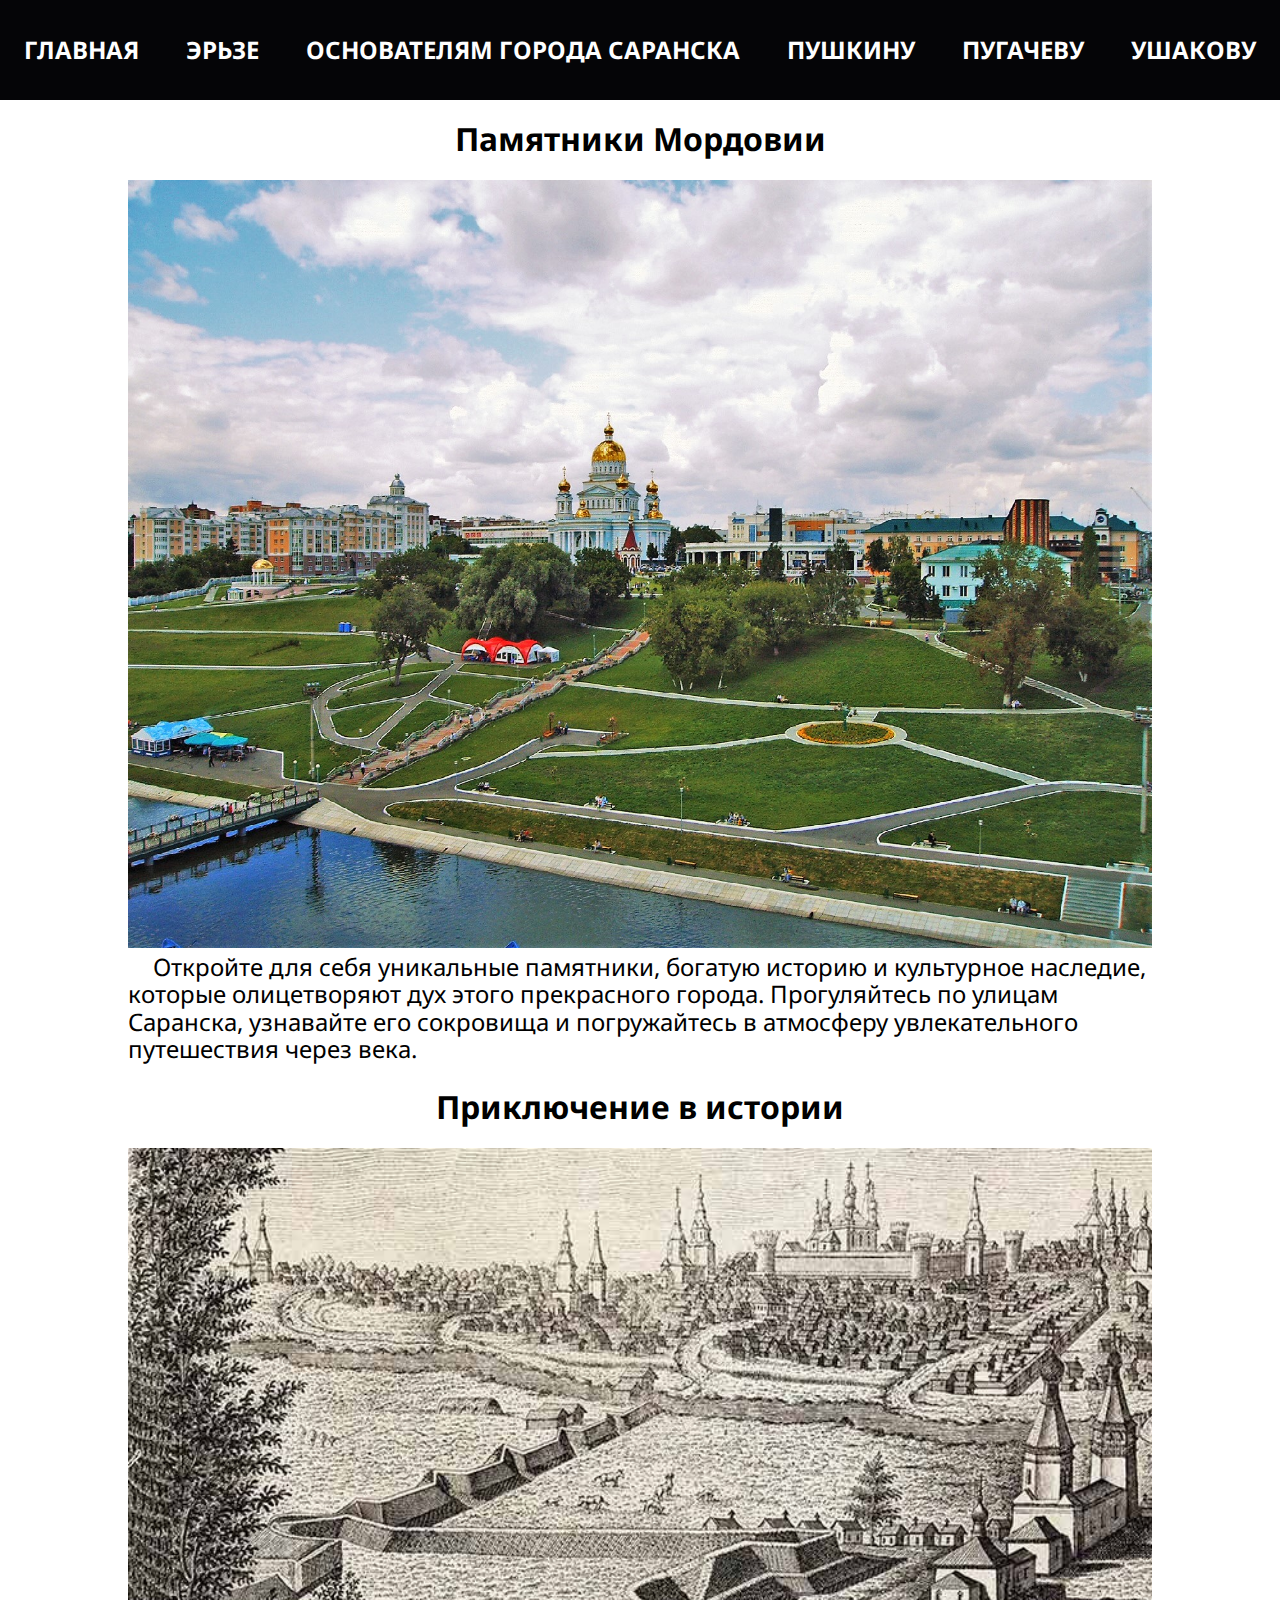
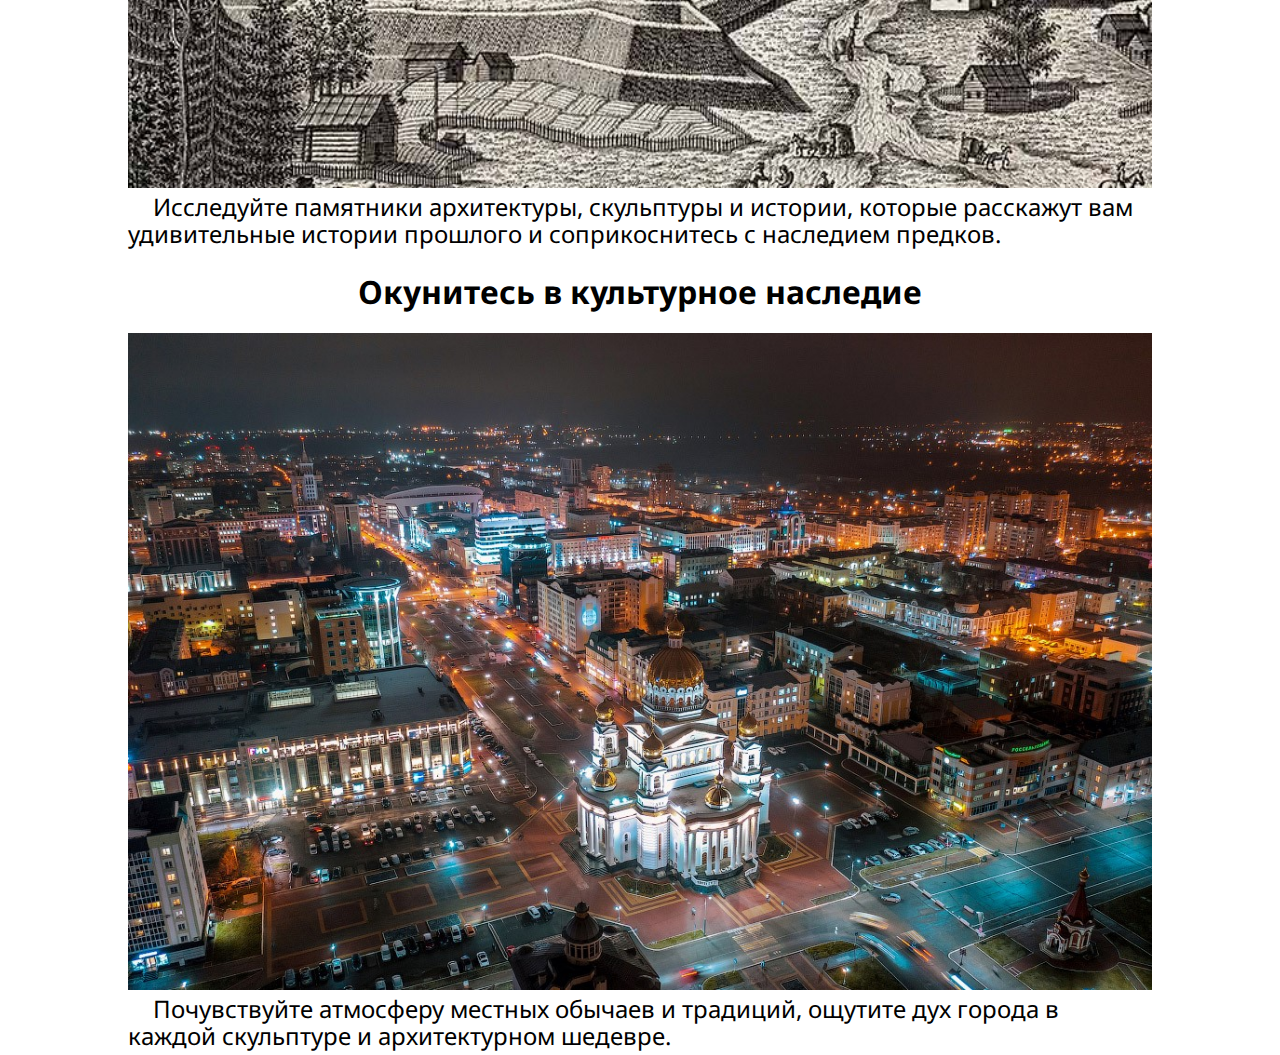
<file: index.html>
<!DOCTYPE html>
<html lang="en">
<head>
    <meta charset="UTF-8">
    <meta name="viewport" content="width=device-width, initial-scale=1.0">
    <link rel="stylesheet" href="./styles/styles.css">
    <link rel="stylesheet" href="./styles/normalize.css">
    <title>Document</title>
</head>
<body>
    <header>
        <nav>
            <a href="index.html">главная</a>
            <a href="./html/erse.html">Эрьзе</a>
            <a href="./html/osnovateli.html">основателям города Саранска</a>
            <a href="./html/pushkin.html">Пушкину</a>
            <a href="./html/pygachovu.html">Пугачеву</a>
            <a href="./html/ushakov.html">Ушакову</a>
        </nav>
    </header>
    <main class = "main">
        <h1>Памятники Мордовии</h1>
        <img src="./html/img/Saransk_from_Ferris_wheel.jpg" alt="Ferris_wheel" class="images">
        <p>Откройте для себя уникальные памятники, богатую историю и культурное наследие, которые олицетворяют дух этого прекрасного города. Прогуляйтесь по улицам Саранска, узнавайте его сокровища и погружайтесь в атмосферу увлекательного путешествия через века.</p>
        <h1>Приключение в истории</h1>
        <img src="./html/img/old_Saransk.jpg" alt="old_Saransk" class="images">
        <p>Исследуйте памятники архитектуры, скульптуры и истории, которые расскажут вам удивительные истории прошлого и соприкоснитесь с наследием предков.</p>
        <h1>Окунитесь в культурное наследие</h1>
        <img src="./html/img/02_saransk.jpg" alt="02_saransk" class="images">
        <p>Почувствуйте атмосферу местных обычаев и традиций, ощутите дух города в каждой скульптуре и архитектурном шедевре.
        </p>
    </main>
</body>
</html>
</file>
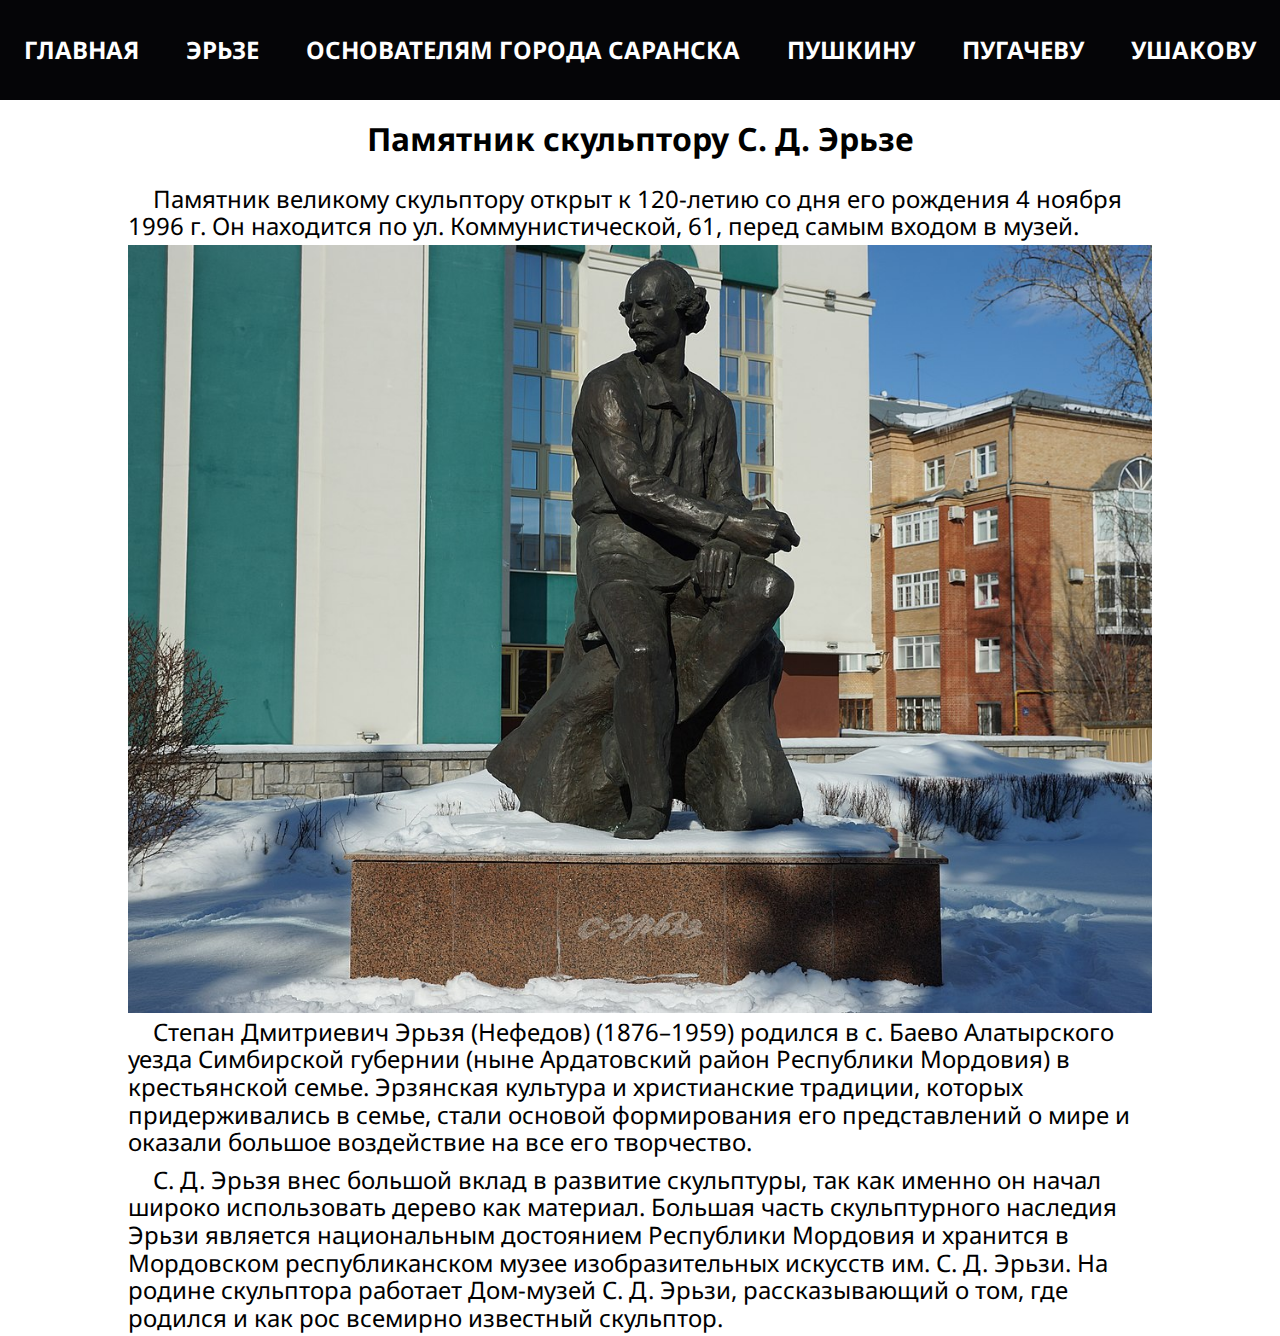
<file: html/erse.html>
<!DOCTYPE html>
<html lang="en">
<head>
    <meta charset="UTF-8">
    <meta name="viewport" content="width=device-width, initial-scale=1.0">
    <link rel="stylesheet" href="../styles/styles.css">
    <link rel="stylesheet" href="../styles/normalize.css">
    <title>Document</title>
</head>
<body>
    <header>
        <nav>
            <a href="../index.html">главная</a>
            <a href="../html/erse.html">Эрьзе</a>
            <a href="../html/osnovateli.html">основателям города Саранска</a>
            <a href="../html/pushkin.html">Пушкину</a>
            <a href="../html/pygachovu.html">Пугачеву</a>
            <a href="../html/ushakov.html">Ушакову</a>
        </nav>
    </header>
    <main  class="main">
        <h1>Памятник скульптору С. Д. Эрьзе</h1>
        <p>Памятник великому скульптору открыт к 120-летию со дня его рождения 4 ноября 1996 г. Он находится по ул. Коммунистической, 61, перед самым входом в музей.</p>
        <img class = "images" src="../html/img/Эрьзе.jpg" alt="Эрьзе">
        <p>Степан Дмитриевич Эрьзя (Нефедов) (1876–1959) родился в с. Баево Алатырского уезда Симбирской губернии (ныне Ардатовский район Республики Мордовия) в крестьянской семье. Эрзянская культура и христианские традиции, которых придерживались в семье, стали основой формирования его представлений о мире и оказали большое воздействие на все его творчество.</p>
        <p>С. Д. Эрьзя внес большой вклад в развитие скульптуры, так как именно он начал широко использовать дерево как материал.  Большая часть скульптурного наследия Эрьзи является национальным достоянием Республики Мордовия и хранится    в Мордовском республиканском музее изобразительных искусств     им.  С. Д. Эрьзи. На родине скульптора работает Дом-музей С. Д. Эрьзи, рассказывающий о том, где родился и как рос всемирно известный скульптор.</p>
    </main>
</body>
</html>
</file>
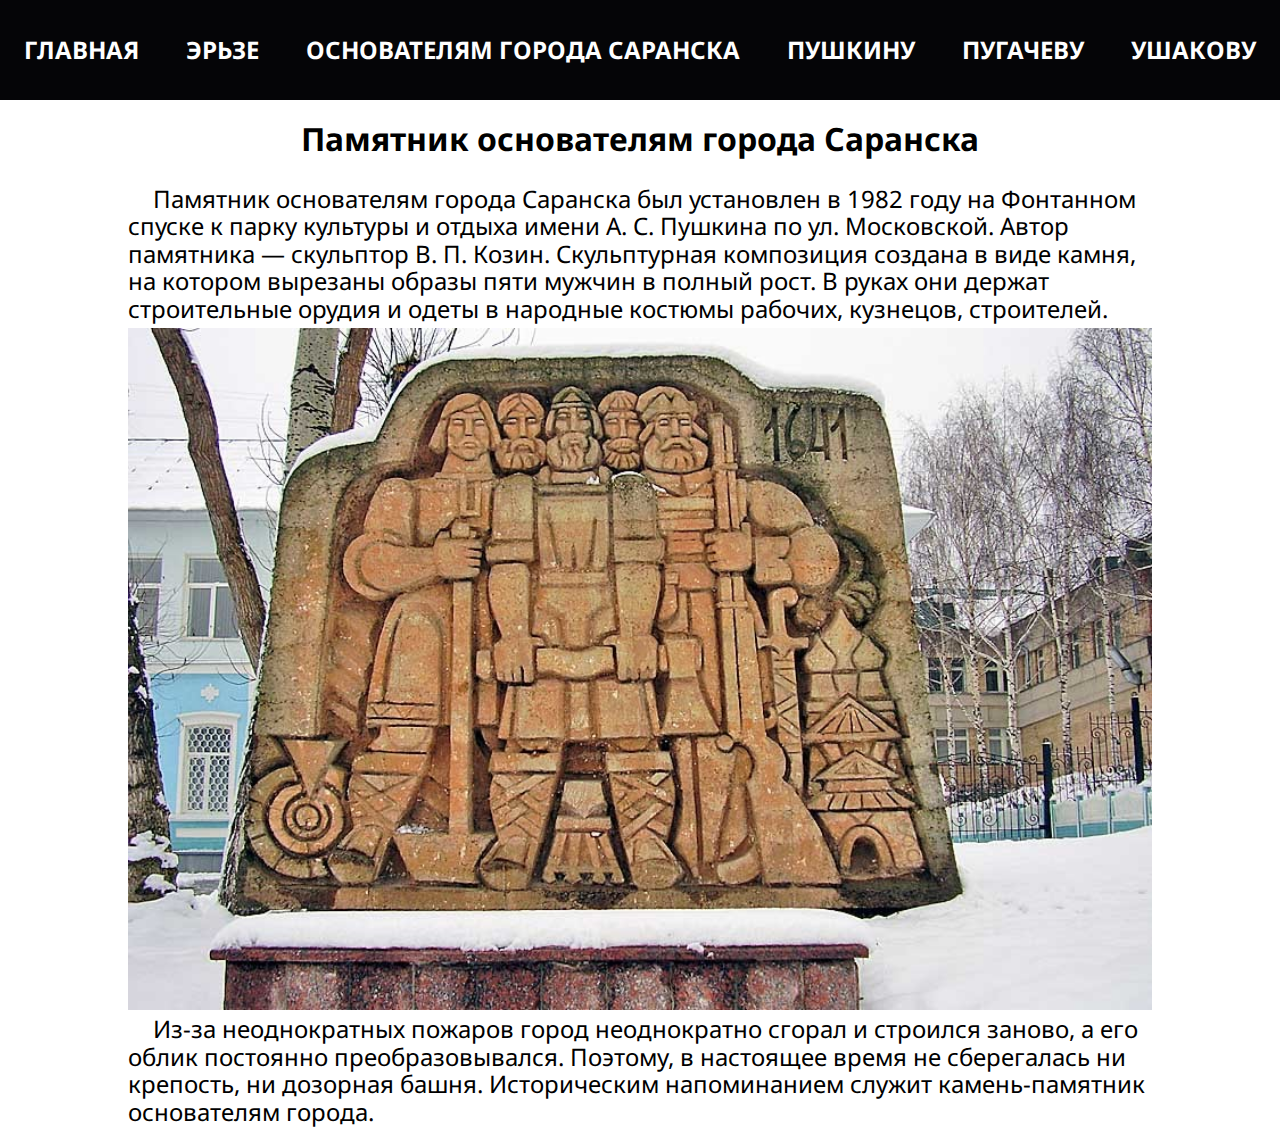
<file: html/osnovateli.html>
<!DOCTYPE html>
<html lang="en">
<head>
    <meta charset="UTF-8">
    <meta name="viewport" content="width=device-width, initial-scale=1.0">
    <link rel="stylesheet" href="../styles/styles.css">
    <link rel="stylesheet" href="../styles/normalize.css">
    <title>Document</title>
</head>
<body>
    <header>
        <nav>
            <a href="../index.html">главная</a>
            <a href="../html/erse.html">Эрьзе</a>
            <a href="../html/osnovateli.html">основателям города Саранска</a>
            <a href="../html/pushkin.html">Пушкину</a>
            <a href="../html/pygachovu.html">Пугачеву</a>
            <a href="../html/ushakov.html">Ушакову</a>
        </nav>
    </header>
    <main class="main">
        <h1>Памятник основателям города Саранска</h1>
        <p>Памятник основателям города Саранска был установлен в 1982 году на Фонтанном спуске к парку культуры и отдыха имени А. С. Пушкина по ул. Московской.
         Автор памятника — скульптор В. П. Козин. Скульптурная композиция создана в виде камня, на котором вырезаны образы пяти мужчин в полный рост. В руках они держат строительные орудия и одеты в народные костюмы рабочих, кузнецов, строителей.</p>
        <img  class="images" src="../html/img/основатели Мордовии.jpg" alt="основатели Мордовии">
        <p>Из-за неоднократных пожаров город неоднократно сгорал и строился заново, а его облик постоянно преобразовывался. Поэтому, в настоящее время не сберегалась ни крепость, ни дозорная башня. Историческим напоминанием служит камень-памятник основателям города.</p>
    </main>
</body>
</html>
</file>
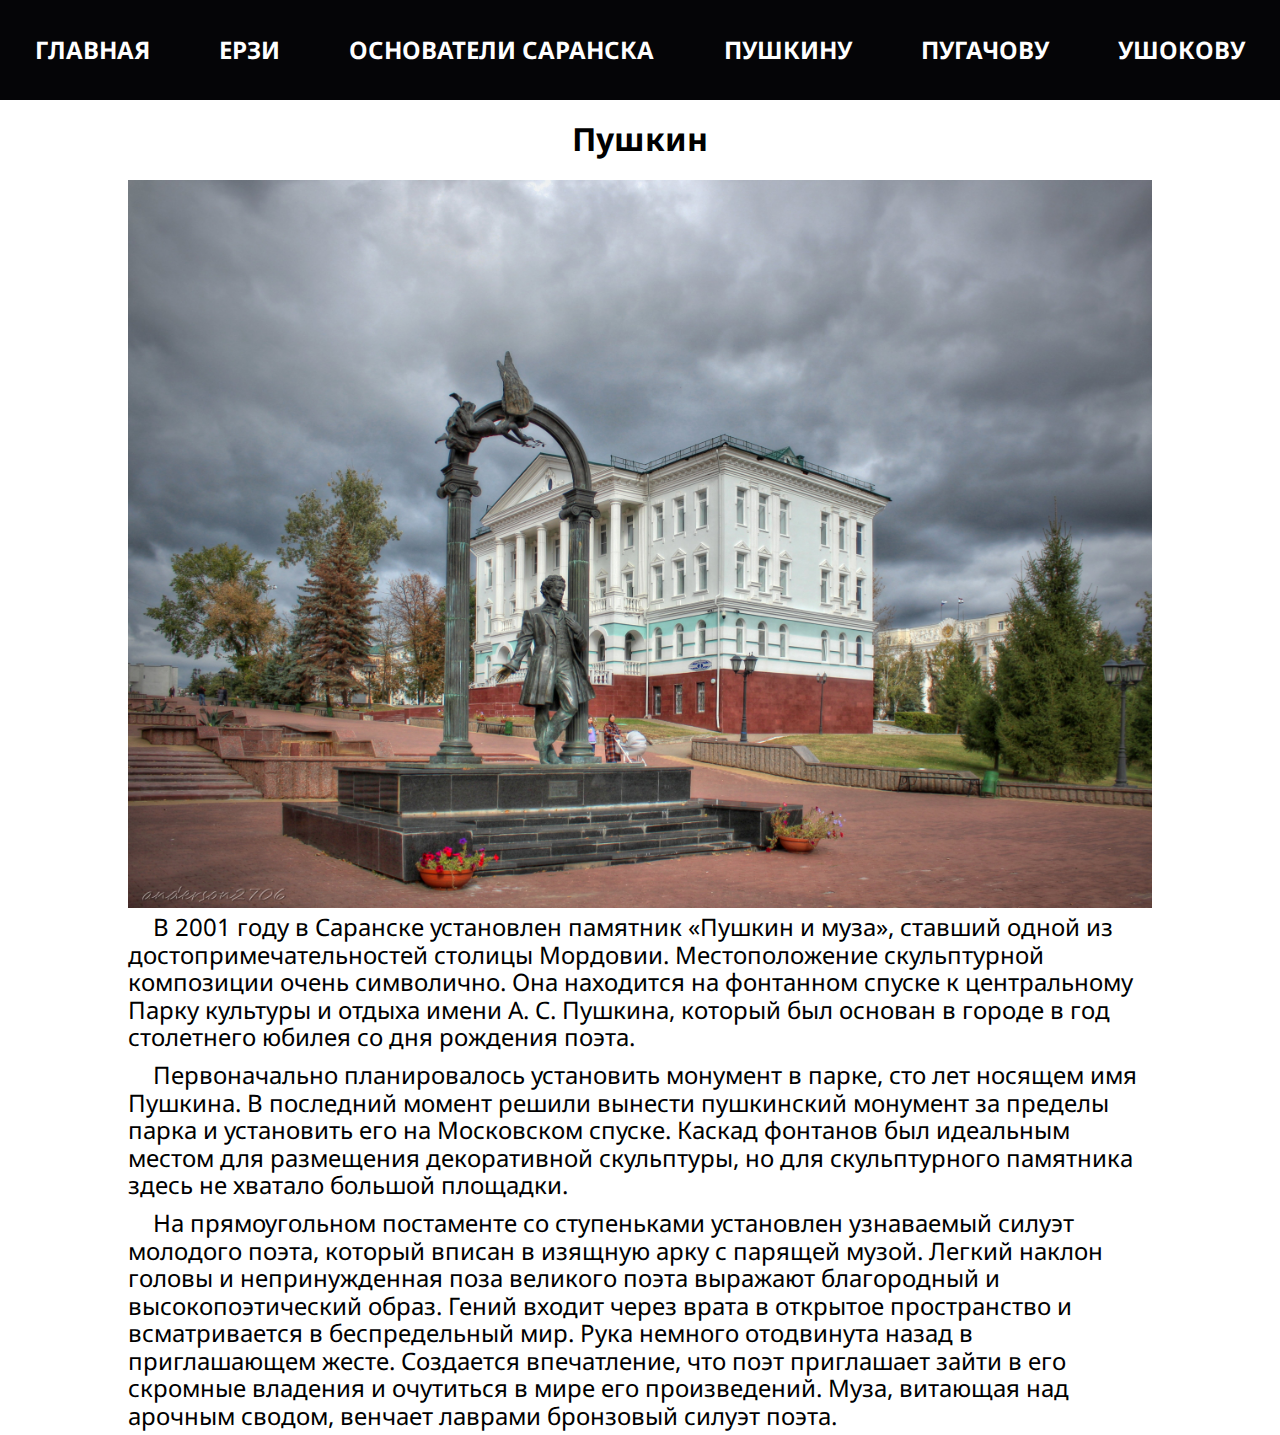
<file: html/peshcin.html>
<!DOCTYPE html>
<html lang="en">
<head>
    <meta charset="UTF-8">
    <meta name="viewport" content="width=device-width, initial-scale=1.0">
    <link rel="stylesheet" href="../styles/styles.css">
    <link rel="stylesheet" href="../styles/normalize.css">
    <title>Document</title>
</head>
<body>
    <header>
        <nav>
            <a href="../index.html">главная</a>
            <a href="/html/erse.html">Ерзи</a>
            <a href="/html/osnovotele.html">основатели Саранска</a>
            <a href="/html/peshcin.html">Пушкину</a>
            <a href="/html/pygachovu.html">Пугачову</a>
            <a href="/html/ushakov.html">Ушокову</a>
        </nav>
    </header>
    <main class="main">
        <h1>Пушкин</h1>
        <img  class="images"src="../html/img/pushkinjpg.jpg" alt="">
        <p>В 2001 году в Саранске установлен памятник «Пушкин и муза», ставший одной из достопримечательностей столицы Мордовии. Местоположение скульптурной композиции очень символично. Она находится на фонтанном спуске к центральному Парку культуры и отдыха имени А. С. Пушкина, который был основан в городе в год столетнего юбилея со дня рождения поэта.</p>
        <p>Первоначально планировалось установить монумент в парке, сто лет носящем имя Пушкина. В последний момент решили вынести пушкинский монумент за пределы парка и установить его на Московском спуске. Каскад фонтанов был идеальным местом для размещения декоративной скульптуры, но для скульптурного памятника здесь не хватало большой площадки.
        </p>
        <p>На прямоугольном постаменте со ступеньками установлен узнаваемый силуэт молодого поэта, который вписан в изящную арку с парящей музой. Легкий наклон головы и непринужденная поза великого поэта выражают благородный и высокопоэтический образ. Гений входит через врата в открытое пространство и всматривается в беспредельный мир. Рука немного отодвинута назад в приглашающем жесте. Создается впечатление, что поэт приглашает зайти в его скромные владения и очутиться в мире его произведений. Муза, витающая над арочным сводом, венчает лаврами бронзовый силуэт поэта.</p>
    </main>
</body>
</html>
</file>
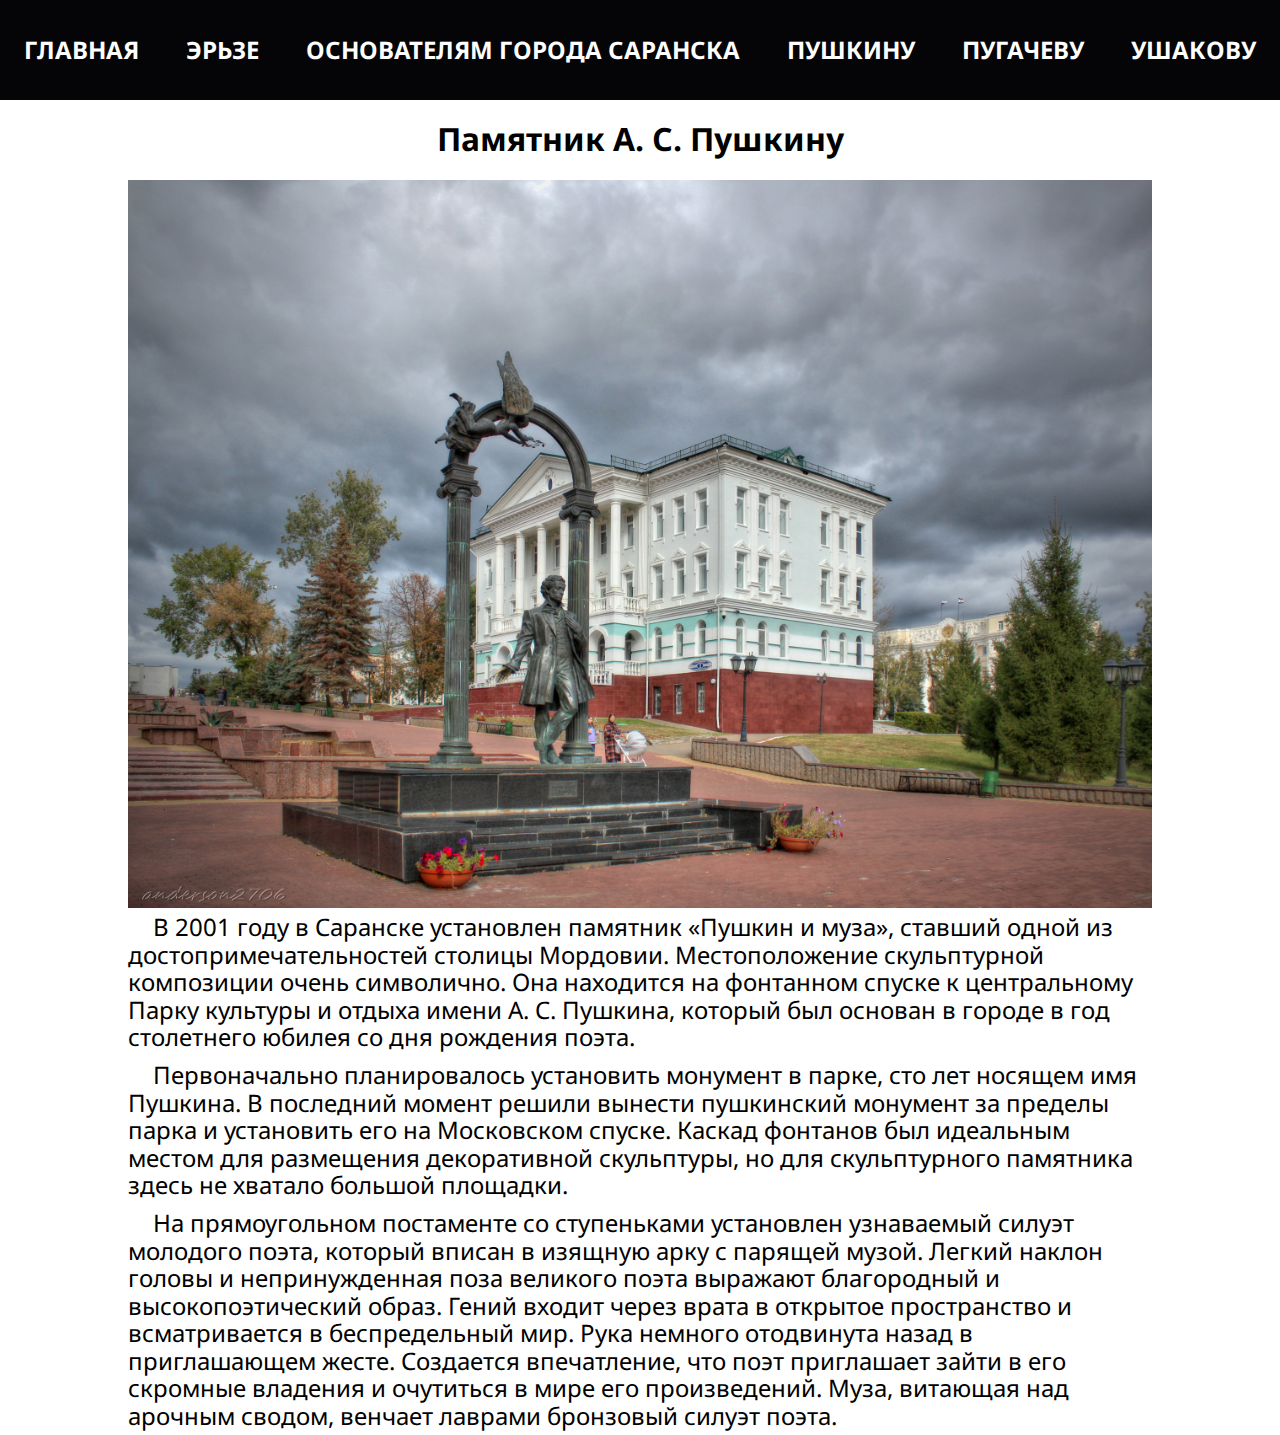
<file: html/pushkin.html>
<!DOCTYPE html>
<html lang="en">
<head>
    <meta charset="UTF-8">
    <meta name="viewport" content="width=device-width, initial-scale=1.0">
    <link rel="stylesheet" href="../styles/styles.css">
    <link rel="stylesheet" href="../styles/normalize.css">
    <title>Document</title>
</head>
<body>
    <header>
        <nav>
            <a href="../index.html">главная</a>
            <a href="../html/erse.html">Эрьзе</a>
            <a href="../html/osnovateli.html">основателям города Саранска</a>
            <a href="../html/pushkin.html">Пушкину</a>
            <a href="../html/pygachovu.html">Пугачеву</a>
            <a href="../html/ushakov.html">Ушакову</a>
        </nav>
    </header>
    <main class="main">
        <h1>Памятник А. С. Пушкину</h1>
        <img  class="images"src="../html/img/pushkinjpg.jpg" alt="pushkin">
        <p>В 2001 году в Саранске установлен памятник «Пушкин и муза», ставший одной из достопримечательностей столицы Мордовии. Местоположение скульптурной композиции очень символично. Она находится на фонтанном спуске к центральному Парку культуры и отдыха имени А. С. Пушкина, который был основан в городе в год столетнего юбилея со дня рождения поэта.</p>
        <p>Первоначально планировалось установить монумент в парке, сто лет носящем имя Пушкина. В последний момент решили вынести пушкинский монумент за пределы парка и установить его на Московском спуске. Каскад фонтанов был идеальным местом для размещения декоративной скульптуры, но для скульптурного памятника здесь не хватало большой площадки.
        </p>
        <p>На прямоугольном постаменте со ступеньками установлен узнаваемый силуэт молодого поэта, который вписан в изящную арку с парящей музой. Легкий наклон головы и непринужденная поза великого поэта выражают благородный и высокопоэтический образ. Гений входит через врата в открытое пространство и всматривается в беспредельный мир. Рука немного отодвинута назад в приглашающем жесте. Создается впечатление, что поэт приглашает зайти в его скромные владения и очутиться в мире его произведений. Муза, витающая над арочным сводом, венчает лаврами бронзовый силуэт поэта.</p>
    </main>
</body>
</html>
</file>
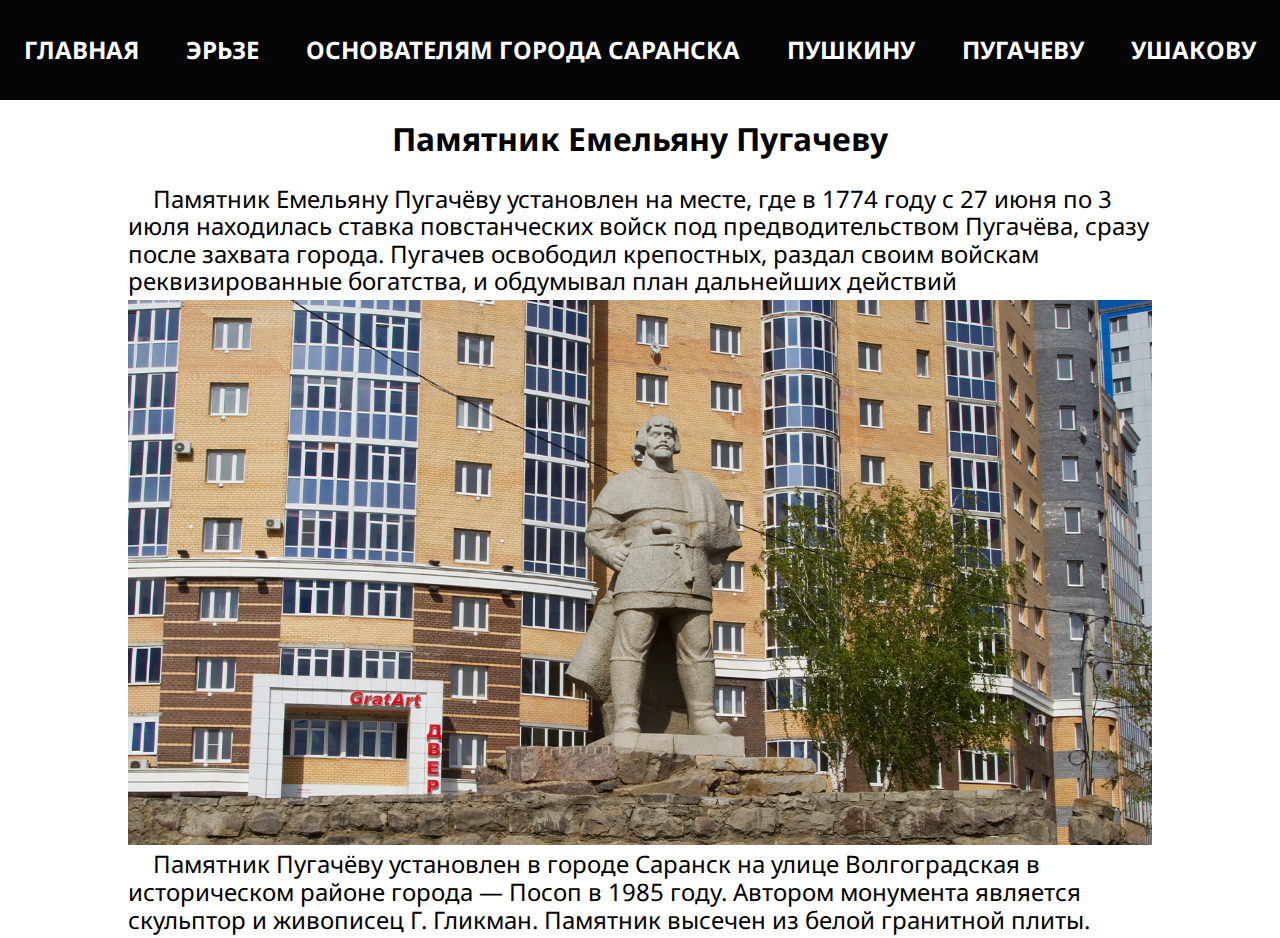
<file: html/pygachovu.html>
<!DOCTYPE html>
<html lang="en">
<head>
    <meta charset="UTF-8">
    <meta name="viewport" content="width=device-width, initial-scale=1.0">
    <link rel="stylesheet" href="../styles/styles.css">
    <link rel="stylesheet" href="../styles/normalize.css">
    <title>Document</title>
</head>
<body>
    <header>
        <nav>
            <a href="../index.html">главная</a>
            <a href="../html/erse.html">Эрьзе</a>
            <a href="../html/osnovateli.html">основателям города Саранска</a>
            <a href="../html/pushkin.html">Пушкину</a>
            <a href="../html/pygachovu.html">Пугачеву</a>
            <a href="../html/ushakov.html">Ушакову</a>
        </nav>
    </header>
    <main class="main">
        <h1> Памятник Емельяну Пугачeву</h1>
        <p>Памятник Емельяну Пугачёву установлен на месте, где в 1774 году с 27 июня по 3 июля находилась ставка повстанческих войск под предводительством Пугачёва, сразу после захвата города. Пугачев освободил крепостных, раздал своим войскам реквизированные богатства, и обдумывал план дальнейших действий</p>
        <img class="images" src="../html/img/пугачев.png" alt="пугачев">
        <p>Памятник Пугачёву установлен в городе Саранск на улице Волгоградская в историческом районе города — Посоп в 1985 году. Автором монумента является скульптор и живописец Г. Гликман. Памятник высечен из белой гранитной плиты.</p>
    </main>
</body>
</html>
</file>
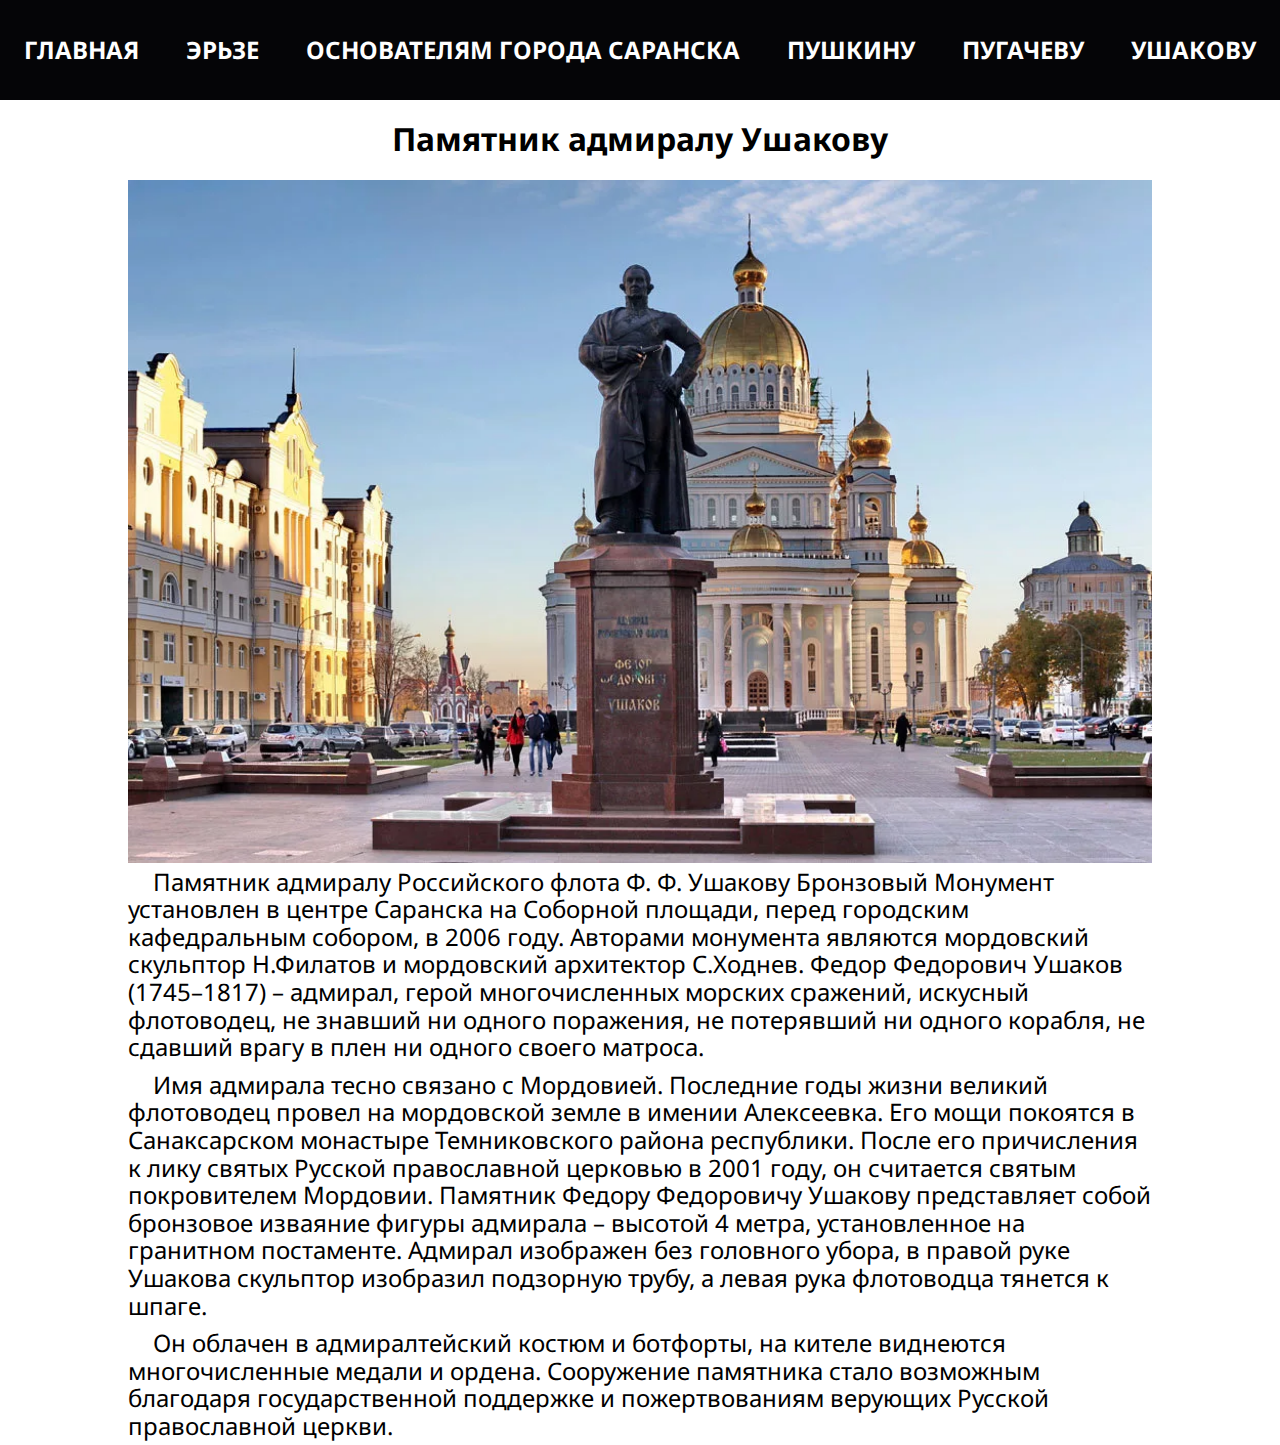
<file: html/ushakov.html>
<!DOCTYPE html>
<html lang="en">
<head>
    <meta charset="UTF-8">
    <meta name="viewport" content="width=device-width, initial-scale=1.0">
    <link rel="stylesheet" href="../styles/styles.css">
    <link rel="stylesheet" href="../styles/normalize.css">
    <title>Document</title>
</head>
<body>
    <header>
        <nav>
            <a href="../index.html">главная</a>
            <a href="../html/erse.html">Эрьзе</a>
            <a href="../html/osnovateli.html">основателям города Саранска</a>
            <a href="../html/pushkin.html">Пушкину</a>
            <a href="../html/pygachovu.html">Пугачеву</a>
            <a href="../html/ushakov.html">Ушакову</a>
        </nav>
    </header>
    <main class="main">
        <h1>Памятник адмиралу Ушакову</h1>
        <img class="images" src="../html/img/Ушаков.webp" alt="Ушаков">
        <p>Памятник адмиралу Российского флота Ф. Ф. Ушакову Бронзовый Монумент установлен в центре Саранска на Соборной площади, перед городским кафедральным собором, в 2006 году. Авторами монумента являются мордовский скульптор Н.Филатов и мордовский архитектор С.Ходнев. Федор Федорович Ушаков (1745–1817) – адмирал, герой многочисленных морских сражений, искусный флотоводец, не знавший ни одного поражения, не потерявший ни одного корабля, не сдавший врагу в плен ни одного своего матроса.                                                               </p>
        <p>Имя адмирала тесно связано с Мордовией. Последние годы жизни великий флотоводец провел на мордовской земле в имении Алексеевка. Его мощи покоятся в Санаксарском монастыре Темниковского района республики. После его причисления к лику святых Русской православной церковью в 2001 году, он считается святым покровителем Мордовии. Памятник Федору Федоровичу Ушакову представляет собой бронзовое изваяние фигуры адмирала – высотой 4 метра, установленное на гранитном постаменте. Адмирал изображен без головного убора, в правой руке Ушакова скульптор изобразил подзорную трубу, а левая рука флотоводца тянется к шпаге.</p>
        <p>Он облачен в адмиралтейский костюм и ботфорты, на кителе виднеются многочисленные медали и ордена. Сооружение памятника стало возможным благодаря государственной поддержке и пожертвованиям верующих Русской православной церкви.</p>
    </main>
</body>
</html>
</file>
<file: styles/styles.css>
:root{
    --red:#E3311D;
    --black:#050507;
}

@font-face {
    font-family: "noto suns bold";
    src: url("../styles/fonts/NotoSans-Bold.ttf");
}
@font-face {
    font-family:"noto suns regular" ;
    src: url("../styles/fonts/NotoSans-Regular.ttf");
}

nav{
    display: flex;
    justify-content: space-around;
    background-color:var(--black);
    height: 100px;
    align-items: center;
}

a{
    text-decoration: none;
    font-size: 24px;
    text-transform: uppercase;
    color: #ffffff;
    transition: color,0.2s;
    font-family:  "noto suns bold";
}

a:hover{
    color: var(--red);
}

.images{
    width: 80%;

}

h1{
    text-align: center;
    font-family:  "noto suns bold";
}

p{
    font-size: 24px;
    width: 80%;
    text-indent: 25px;
    font-family:"noto suns regular"  ;
    margin:5px;
}
.main{
    display: flex;
    flex-direction: column;
    justify-content: space-around;
    align-items: center;
}

*::selection{
    background-color:var(--red);
    color:white;
}

*::-webkit-scrollbar{
    background-color:transparent;
 }

 *::-webkit-scrollbar-thumb{
     border-radius: 10px;
     background-color: grey;
     border: 5px solid transparent;
     background-clip: content-box;
 }

 *::-webkit-scrollbar-thumb:hover{
    border: 3px solid transparent;
 }
</file>
